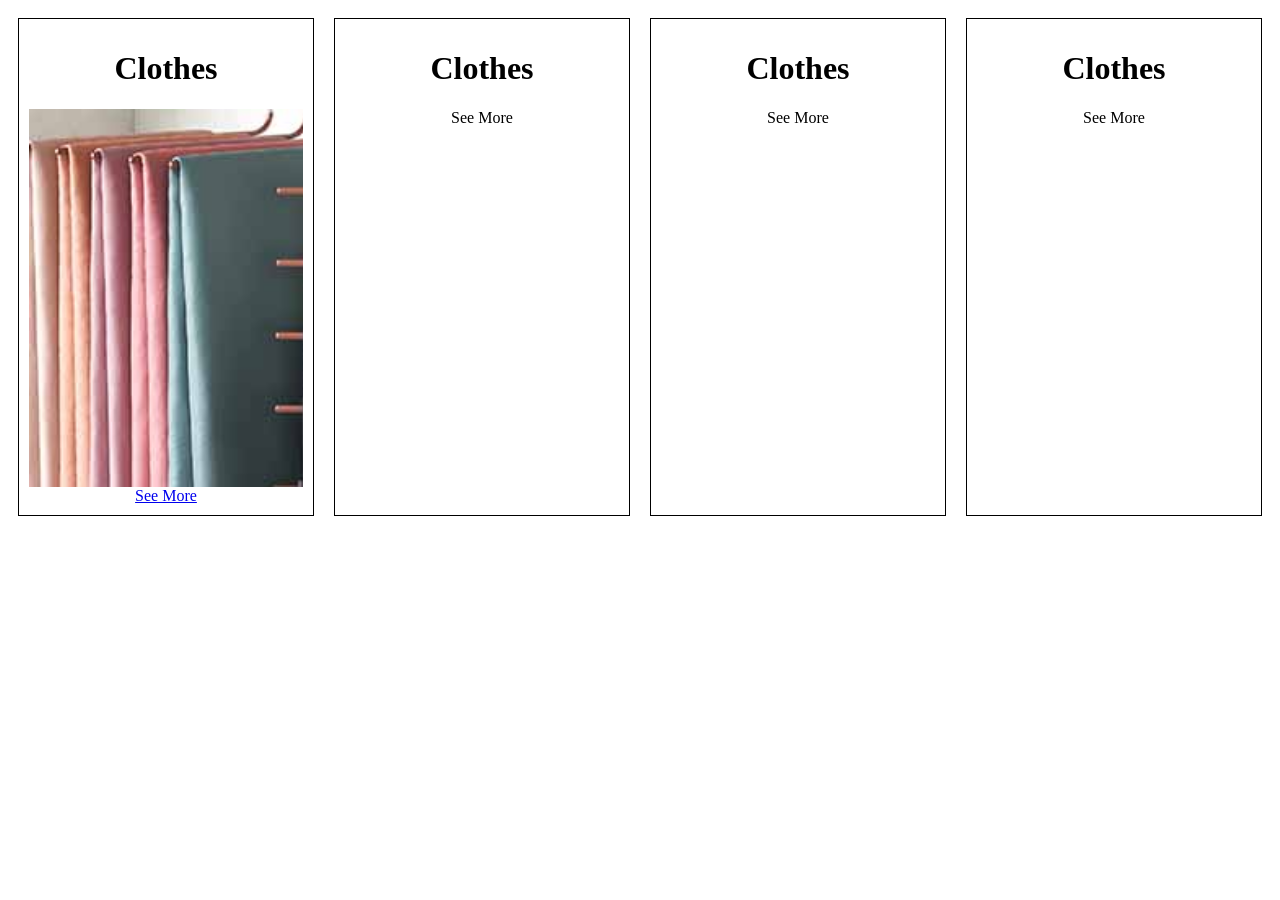
<file: amazon-webpage/amazon2.html>
<!DOCTYPE html>
<html lang="en">
<head>
    <meta charset="UTF-8">
    <meta name="viewport" content="width=device-width, initial-scale=1.0">
    <title>Document</title>
    <link rel="stylesheet" href="amazon2.css">
</head>
<body>
    <div id="grid">
        <div class="grid-item">
            <h1>Clothes</h1>
            <div id="img1"></div>
            <a href="https://google.com">See More</a>
        </div>

        <div class="grid-item">
            <h1>Clothes</h1>
            <div id="img2"></div>
            <a>See More</a>
        </div>
        
        <div class="grid-item">
            <h1>Clothes</h1>
            <div id="img3"></div>
            <a>See More</a>
        </div>

        <div class="grid-item">
            <h1>Clothes</h1>
            <div id="img4"></div>
            <a>See More</a>
        </div>
    </div>
</body>
</html>
</file>
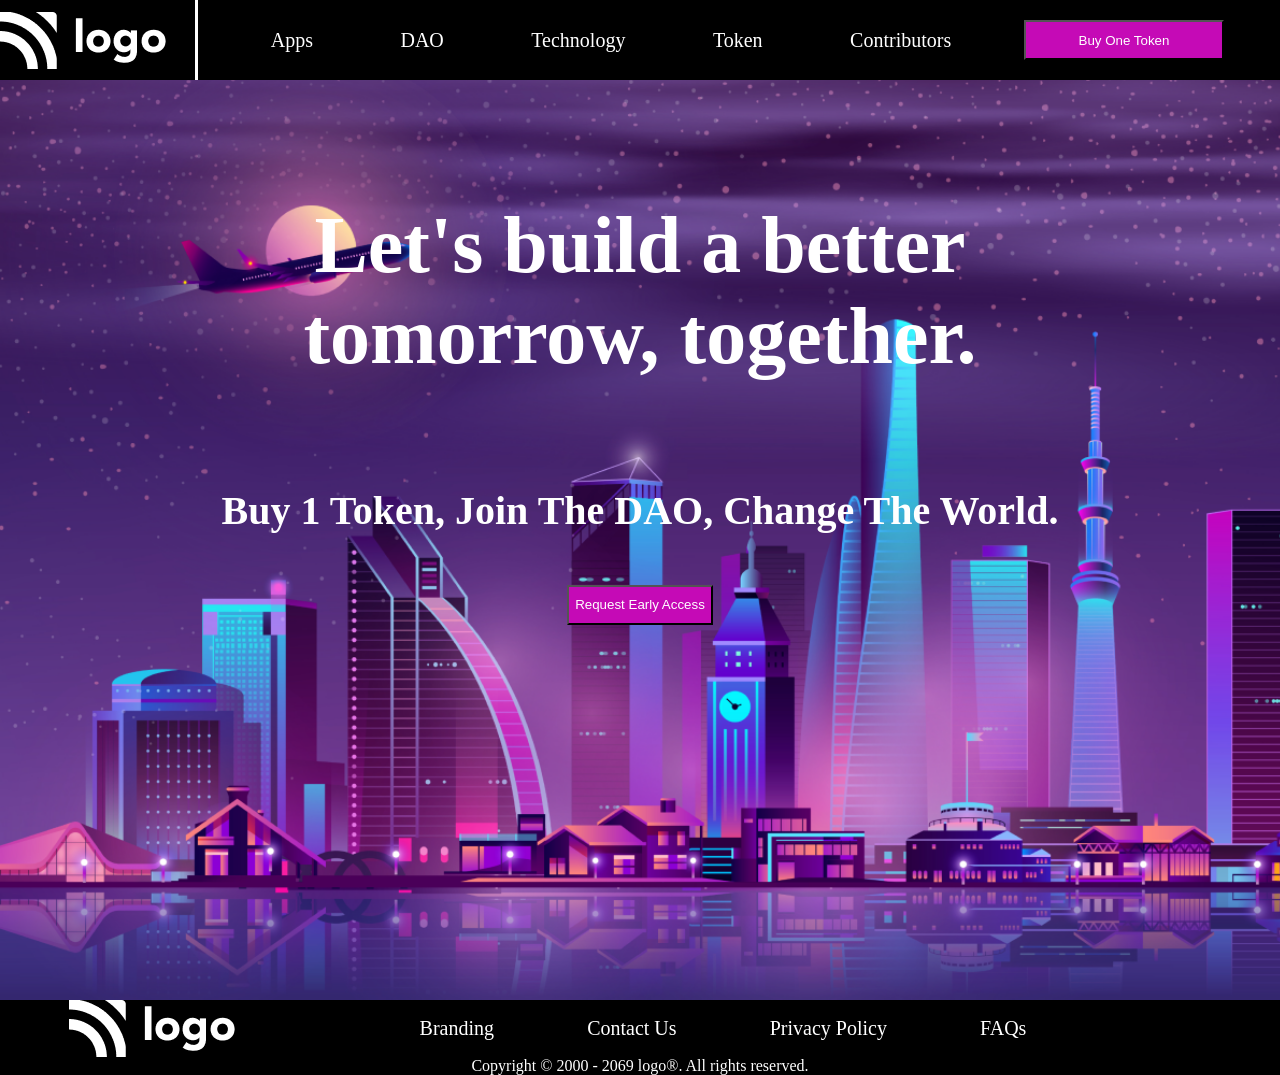
<file: crypto-market/crypto.html>
<!DOCTYPE html>
<html lang="en">
  <head>
    <meta charset="UTF-8" />
    <meta name="viewport" content="width=device-width, initial-scale=1.0" />
    <title>Document</title>

    <link rel="stylesheet" href="styles.css" />
  </head>
  <body>
    <div id="navigation">
      <img src="white-logo.png" id="logo" />

      <div id="vl"></div>

      <div id="links">
        <a href="#" class="nav_links">Apps</a>
        <a href="#" class="nav_links">DAO</a>
        <a href="#" class="nav_links">Technology</a>
        <a href="#" class="nav_links">Token</a>
        <a href="#" class="nav_links">Contributors</a>
      </div>

      <div id="button1">
        <button id="token">Buy One Token</button>
      </div>
    </div>

    <div id="center-content">
      <div id="center">
        <h1 id="heading">Let's build a better tomorrow, together.</h1>
        <br />
        <h2 id="subtitle">Buy 1 Token, Join The DAO, Change The World.</h2>
        <br />

        <button id="early-access">Request Early Access</button>
      </div>
    </div>

    <div id="down_links">
      <img src="white-logo.png" id="logo2" />

      <div id="footer_links">
        <a href="#" class="nav_links2">Branding</a>
        <a href="#" class="nav_links2">Contact Us</a>
        <a href="#" class="nav_links2">Privacy Policy</a>
        <a href="#" class="nav_links2">FAQs</a>
      </div>

      <div></div>

    </div>
    <div id="final">
      <p id="copyright">Copyright © 2000 - 2069 logo®. All rights reserved.</p>
    </div>
  </body>
</html>
</file>
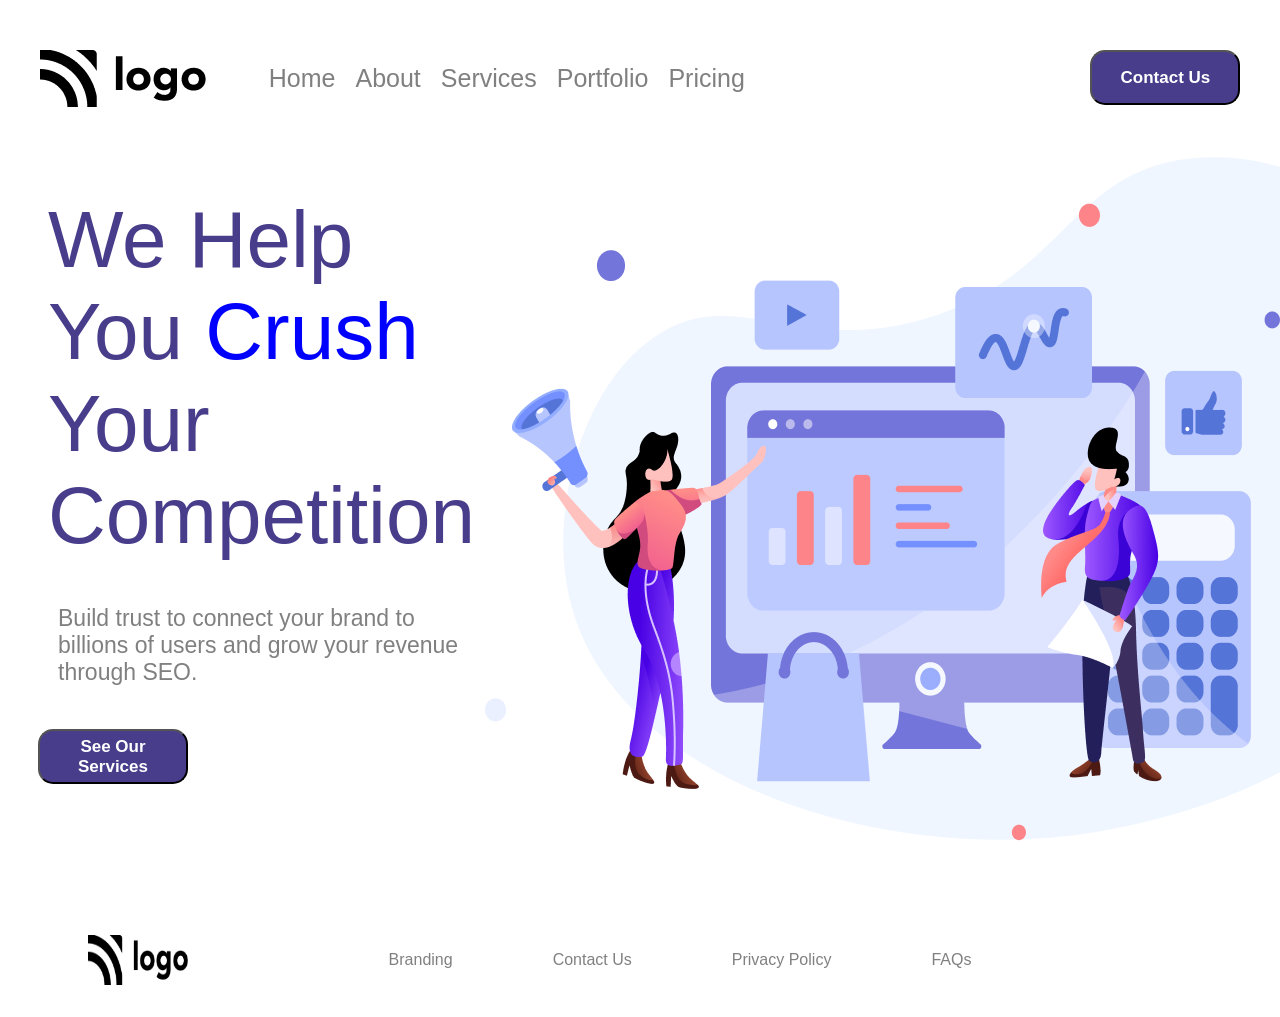
<file: SEO/SEO.html>
<!DOCTYPE html>
<html lang="en">
  <head>
    <meta charset="UTF-8" />
    <meta name="viewport" content="width=device-width, initial-scale=1.0" />
    <title>Document</title>

    <link rel="stylesheet" href="styles.css" />

    <link rel="preconnect" href="https://fonts.googleapis.com">
    <link rel="preconnect" href="https://fonts.gstatic.com" crossorigin>
    <link href="https://fonts.googleapis.com/css2?family=Palanquin+Dark:wght@400;500;600;700&display=swap" rel="stylesheet">

  </head>
  <body>
    <div id="navigation">
      <img src="Logo.png" id="logo1" />

      <div id="nav-links-bar">
        <a href="#" class="NavLinks">Home</a>
        <a href="#" class="NavLinks">About</a>
        <a href="#" class="NavLinks">Services</a>
        <a href="#" class="NavLinks">Portfolio</a>
        <a href="#" class="NavLinks">Pricing</a>
      </div>

      <button id="contact">Contact Us</button>
    </div>

    <div id="homepage">
      <div id="crushing">
        <p id="crush">We Help You <span> Crush </span> Your Competition</p>

        <p id="subtitle">
          Build trust to connect your brand to billions of users and grow your
          revenue through SEO.
        </p>

        <button id="services">See Our Services</button>
      </div>

      <div>
        <img src="Header Illustration.png" id="illustration" />
      </div>
    </div>

    <div id="footer">

      <img src="Logo.png" id="logo2" />

      <div id="nav-links-bar2">
      
        <a href="#" class="NavLinks2">Branding</a>
        <a href="#" class="NavLinks2">Contact Us</a>
        <a href="#" class="NavLinks2">Privacy Policy</a>
        <a href="#" class="NavLinks2">FAQs</a>
      
      </div>

      <div></div>

    </div>
  </body>
</html>
</file>
<file: amazon-webpage/amazon2.css>
.grid-item{
    background-color: white;
    border: 1px solid black;
    margin: 10px;
    text-align: center;
    padding: 10px;
}

#grid{
    display: grid;
    grid-template-columns: 1fr 1fr 1fr 1fr;
}

#img1{
    background-image: url("box1_image.jpg");
    background-size: cover;
    height: 378px;
}
</file>
<file: crypto-market/styles.css>
body{
    margin: 0px;  
}

#navigation {
    background-color: black;
    display: flex;
    align-items: center;
    justify-content: space-between;
    height: 80px;
    position: fixed;
    width: 100vw;
}

#vl{
    display: inline-block;
    border-left: 3px solid white;
    height: 80px;
}

#links{

    width: 60%;
    display: flex;
    align-items: center;
    justify-content: space-around;
}

.nav_links{
    font-size: 20px;
    text-decoration: none;
    color: white;
}

#logo{
    display: flex;
    align-items: center;
}

#button1{
    
    width:20%;

}

#token{
    width: 200px;
    height: 40px;
    background-color: rgb(197, 10, 182);
    color: white;
}

#token:hover{
    background-color: white;
    color: rgb(197, 10, 182);
}

#center-content{
    color:white;
    background-image: url("bg.png");
    background-repeat: no-repeat;
    background-size: cover;
    height: 1000px;
}

#heading{
    margin-top:0px;
    font-size: 80px; 
    padding: 0px 200px ;  
}

#subtitle{
    font-size: 40px;
}

#center{
    /* margin-left: 450px; */
    /* width: 50%; */
    text-align: center;
    /* margin: 0 auto; */
    padding-top: 200px;
}

#early-access{
    background-color: rgb(197, 10, 182);
    height: 40px;
    color:white; 
}

#early-access:hover{
    background-color: white;
    color: rgb(197, 10, 182);
}

#down_links{
    background-color: black;
    display: flex;
    justify-content: space-around;
}

#footer_links{

    width: 700px;
    display: flex;
    justify-content: space-around;
    font-size: 20px;
    align-items: center; 

}

.nav_links2{
    color: white;
    text-decoration: none;
}

#final{
    background-color: black;
    text-align: center;
}

#copyright{
    margin: 0px;
    color: white;
}
</file>
<file: SEO/styles.css>
body{
    font-family: 'roboto', sans-serif;
}

#navigation{
    display: flex;
    justify-content: space-around;
    margin-top: 50px;
    width: 100%;
}

#nav-links-bar {
    display: flex;
    justify-content: flex-start;
    width: 60%;
    align-items: center;
}


.NavLinks{
    text-decoration: none;
    font-size: 25px;
    color: gray;
    margin-right: 20px;
    /* display: flex; */
    /* align-items: center; */
}

a:hover{
    color: black;
    font-weight: bold;
}

#contact, #services{
    border-radius: 15px;
    width: 150px;
    height: 55px;
    background-color: darkslateblue;
    color: white;
    /* position: relative;
    left: 750px; */
    font-weight: bold;
    font-size: 17px;
}

#contact:hover, #services:hover{
    background-color: darkblue;
}

#homepage{
    display: flex;
    justify-content: flex-start;
    align-items: center;
    padding: 20px;
    margin-left: 10px;
}

#illustration{
    float: right;
    margin-top: 30px;
}

#crush{
    font-size: 80px;
    color: darkslateblue;
    margin: 10px;
}

span{
    color: blue;
}

#subtitle{
    color: gray;
    font-size: 23px;
    padding: 20px;       
}

#logo2{
    height:50px;
    width:100px;
}

#footer{
    display: flex;
    justify-content: space-around;
    width: 100%;
    margin-top: 50px;
    align-items: center;
}

.NavLinks2{
    text-decoration: none;
    font-size: 16px;
    color: gray;
    margin-right: 20px;
    padding: 40px;
}

#nav-links-bar2{
    
    display: flex;
    justify-content: center;
    align-items:center;

}
</file>
